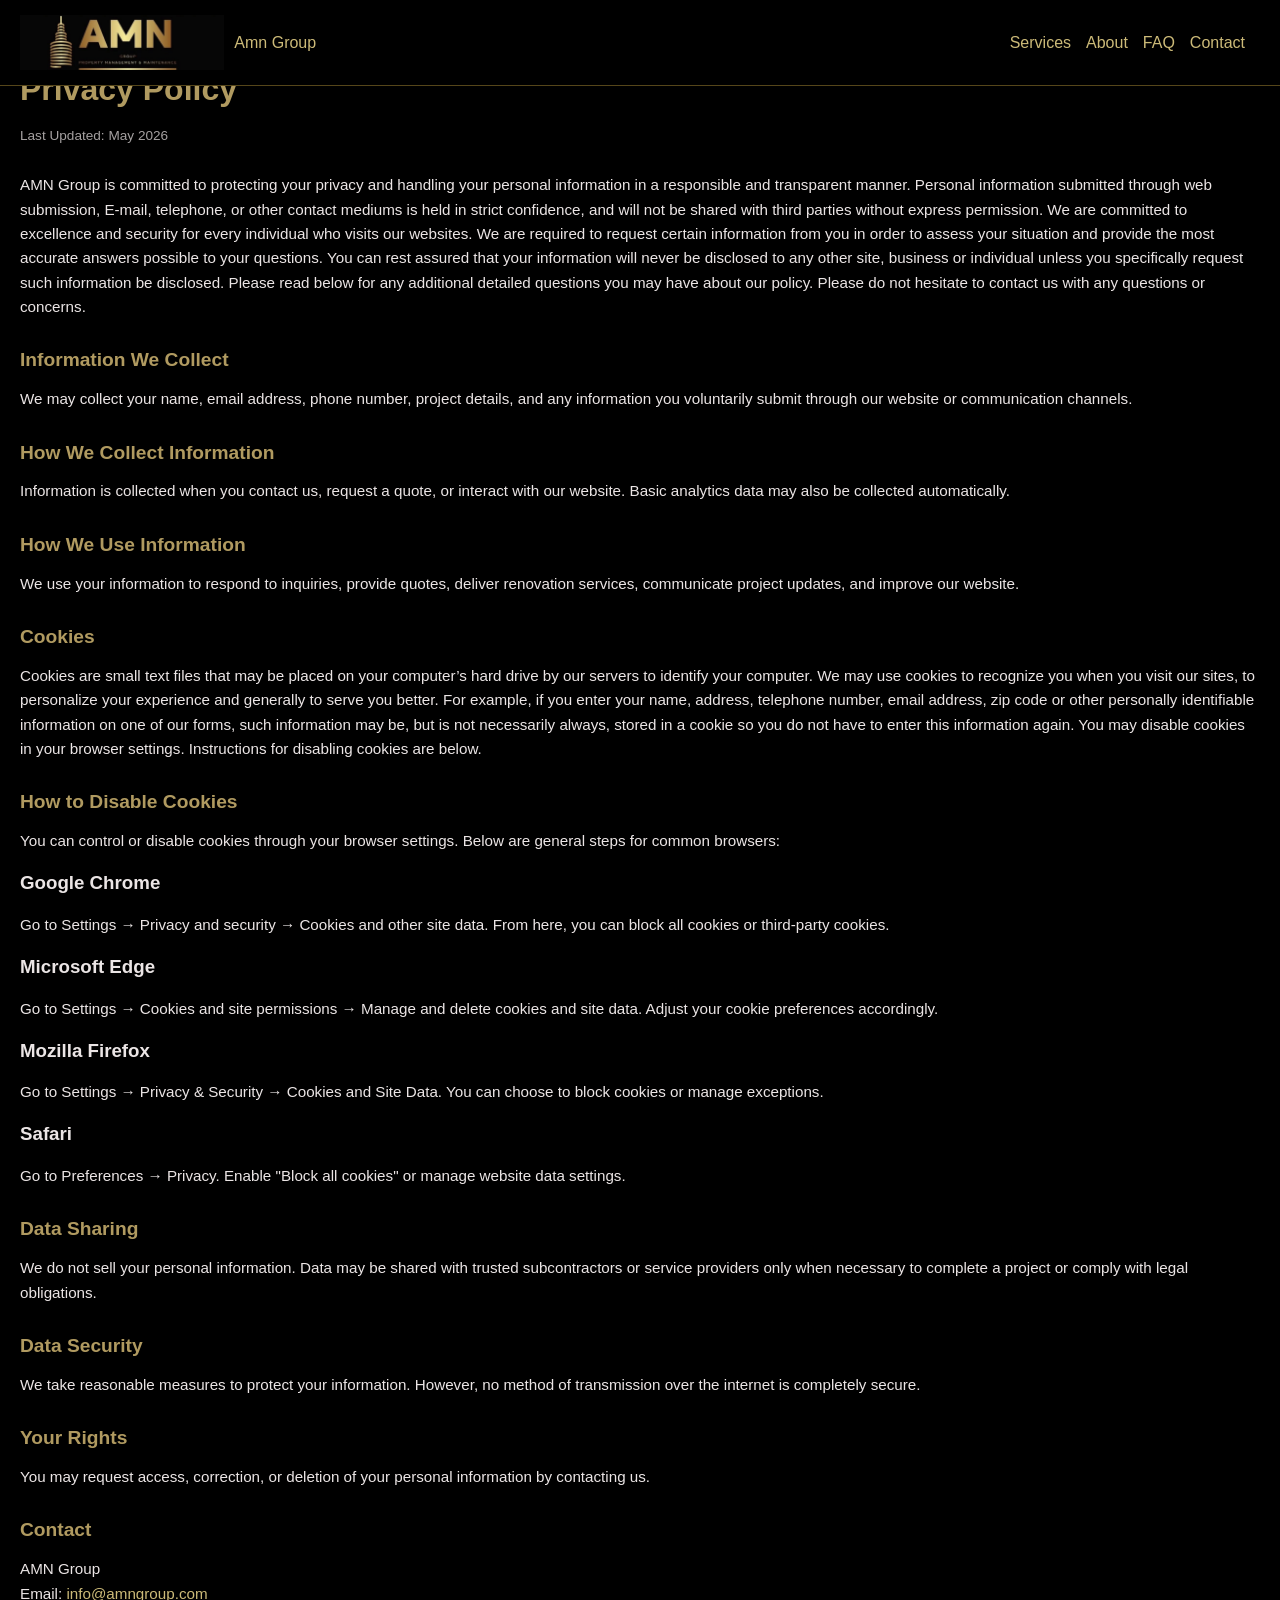
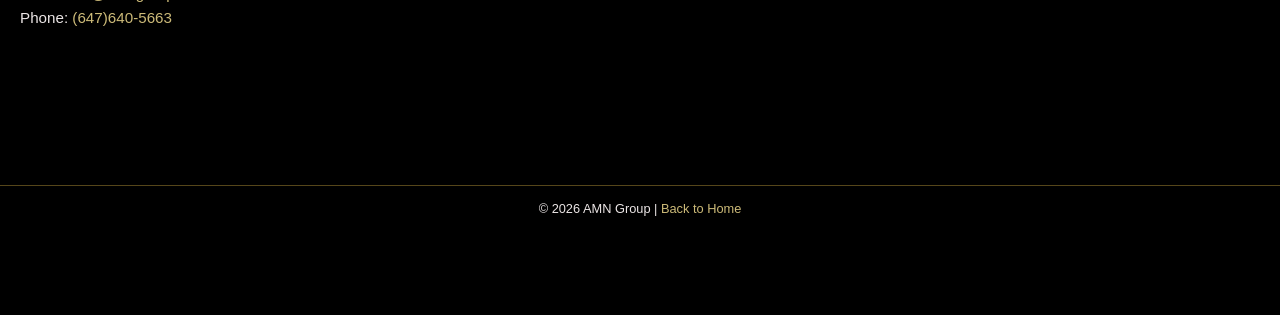
<file: privacy-policy.html>
<!DOCTYPE html>
<html lang="en">
<head>
    <meta charset="UTF-8">
    <meta name="viewport" content="width=device-width, initial-scale=1.0">
    <title>Privacy Policy - AMN Group</title>
    <link rel="stylesheet" href="styles.css">
    <link href="https://fonts.googleapis.com/css2?family=Pinyon+Script&display=swap" rel="stylesheet">

    <style>
        body {
            margin: 0;
            font-family: Arial, Helvetica, sans-serif;
            background-color: var(--background-color);
            color: var(--text-color, #222);
        }

        .privacy-container {
            max-width: 1450px;
            margin: 0 auto;
            padding: 50px 20px;
        }

        h1 {
            font-size: 2rem;
            margin-bottom: 20px;
            color: var(--secondary-color, #111);
        }

        h2 {
            margin-top: 30px;
            font-size: 1.2rem;
            color: var(--secondary-color, #111);
        }

        p {
            line-height: 1.6;
            font-size: 0.95rem;
            margin-bottom: 15px;
        }

        .meta {
            font-size: 0.85rem;
            opacity: 0.7;
            margin-bottom: 30px;
        }

        a {
            color: var(--accent-color, #666);
            text-decoration: none;
        }

        a:hover {
            text-decoration: underline;
        }

    </style>
</head>
<body>

<!-- Navigation Bar-->
    <nav class="nav-bar" aria-label="Main navigation">
        <div class="nav-left">
            <img src="./assets/logos/amn-logo.jpg" alt="AMN logo" class="logo">
            <div class="nav-brand">Amn Group</div>
        </div>
        <ul class="nav-links" role="navigation" aria-label="Primary Navigation Links">
            <li><a href="index.html#services">Services</a></li>
            <li><a href="index.html#about">About</a></li>
            <li><a href="index.html#faq">FAQ</a></li>
            <li><a href="index.html#contact">Contact</a></li>
        </ul>
    </nav>

<div class="privacy-container">

    <h1>Privacy Policy</h1>

    <div class="meta">Last Updated: May 2026</div>

    <p>
        AMN Group is committed to protecting your privacy and handling your
        personal information in a responsible and transparent manner. Personal 
        information submitted through web submission, E-mail, telephone, or other 
        contact mediums is held in strict confidence, and will not be shared with 
        third parties without express permission. We are committed to excellence and 
        security for every individual who visits our websites. We are required to 
        request certain information from you in order to assess your situation and 
        provide the most accurate answers possible to your questions. You can rest 
        assured that your information will never be disclosed to any other site, 
        business or individual unless you specifically request such information be disclosed. 
        Please read below for any additional detailed questions you may have about our policy. 
        Please do not hesitate to contact us with any questions or concerns.
    </p>

    <h2>Information We Collect</h2>
    <p>
        We may collect your name, email address, phone number, project details, and any information
        you voluntarily submit through our website or communication channels.
    </p>

    <h2>How We Collect Information</h2>
    <p>
        Information is collected when you contact us, request a quote, or interact with our website.
        Basic analytics data may also be collected automatically.
    </p>

    <h2>How We Use Information</h2>
    <p>
        We use your information to respond to inquiries, provide quotes, deliver renovation services,
        communicate project updates, and improve our website.
    </p>

    <h2>Cookies</h2>
    <p>
        Cookies are small text files that may be placed on your computer’s hard drive by our servers to 
        identify your computer. We may use cookies to recognize you when you visit our sites, to 
        personalize your experience and generally to serve you better. For example, if you enter your 
        name, address, telephone number, email address, zip code or other personally identifiable information 
        on one of our forms, such information may be, but is not necessarily always, stored in a cookie so you 
        do not have to enter this information again. You may disable cookies in your browser settings. 
        Instructions for disabling cookies are below.
    </p>

    <h2>How to Disable Cookies</h2>
    <p>
        You can control or disable cookies through your browser settings. Below are general steps for common browsers:
    </p>

    <h3>Google Chrome</h3>
    <p>
        Go to Settings → Privacy and security → Cookies and other site data. From here, you can block all cookies or third-party cookies.
    </p>

    <h3>Microsoft Edge</h3>
    <p>
        Go to Settings → Cookies and site permissions → Manage and delete cookies and site data. Adjust your cookie preferences accordingly.
    </p>

    <h3>Mozilla Firefox</h3>
    <p>
        Go to Settings → Privacy & Security → Cookies and Site Data. You can choose to block cookies or manage exceptions.
    </p>

    <h3>Safari</h3>
    <p>
        Go to Preferences → Privacy. Enable "Block all cookies" or manage website data settings.
    </p>

    <h2>Data Sharing</h2>
    <p>
        We do not sell your personal information. Data may be shared with trusted subcontractors
        or service providers only when necessary to complete a project or comply with legal obligations.
    </p>

    <h2>Data Security</h2>
    <p>
        We take reasonable measures to protect your information. However, no method of transmission
        over the internet is completely secure.
    </p>

    <h2>Your Rights</h2>
    <p>
        You may request access, correction, or deletion of your personal information by contacting us.
    </p>

    <h2>Contact</h2>
    <p>
        AMN Group<br>
        Email: <a href="mailto:info@amngroup.com">info@amngroup.com</a><br>
        Phone: <a href="tel:647-640-5663">(647)640-5663</a>
    </p>

</div>

<footer>
        <div class="footer-bottom">
        <span class="copyright">
            &copy; 2026 AMN Group | <a href="index.html">Back to Home</a>
            <br><br>
        </span>
    </div>
</footer>

</body>
</html>
</file>
<file: styles.css>
:root {
  --primary-color: #A57C00;
  --secondary-color: #B09A60;
  --accent-color: #CCBA78;
  --background-color: #000000;
  --text-color: #ebe5e5;
  --box-shadow-color: #55461a;
  --hover-color: #776226;
}
.fade-in {
  opacity: 0;
  transition: opacity 1.2s cubic-bezier(0.25, 0.1, 0.25, 1),
  transform 1.2s cubic-bezier(0.25, 0.1, 0.25, 1);
  will-change: opacity, transform;
}
.fade-in.show {
  opacity: 1;
  transform: translateY(0);
}
body {
  font-family: Arial, sans-serif;
  padding-top: 70px;
  margin: 0;
  padding: 0;
  background-color: var(--background-color);
}
html {
  scroll-padding-top: 70px;
}
.nav-bar {
  position: fixed;
  top: 0;
  left: 0;
  width: 100%;
  min-height: 80px;
  display: flex;
  justify-content: space-between;
  align-items: center;
  flex-wrap: wrap;
  padding: 15px 20px;
  background-color: var(--background-color);
  color: var(--accent-color);
  z-index: 1000;
  border-bottom: 1px solid var(--box-shadow-color);
}
.menu-toggle {
  display: none;
  cursor: pointer;
  position: absolute;
  right: 45px;
  flex-direction: column;
  justify-content: center;
  align-items: center;
  gap: 6px;
  height: 40px;
  z-index: 2100;
}
.menu-toggle span {
  width: 30px;
  height: 3px;
  background: var(--secondary-color);
  border-radius: 2px;
  transition: transform 0.3s cubic-bezier(0.25, 0.8, 0.25, 1), opacity 0.2s ease;
}
.menu-toggle.active span:nth-child(1) {
  transform: translateY(9px) rotate(45deg);
}
.menu-toggle.active span:nth-child(2) {
  opacity: 0;
}
.menu-toggle.active span:nth-child(3) {
  transform: translateY(-9px) rotate(-45deg);
}
.logo {
  height: 55px;
  width: auto;
  object-fit: contain;
  margin-right: 10px;
}
.nav-left {
  display: flex;
  align-items: center;
}
.nav-links {
  display: flex;
  justify-content: space-between;
  list-style: none;
  margin: 0;
  padding: 0;
  color: var(--accent-color);
  font-size: clamp(0.9rem, 1.5vw, 1.1rem);
}
.nav-links a {
  text-decoration: none;
  color: var(--accent-color);
  font-size: 16px;
  transition: background-color 0.3s, transform 0.3s;
}
.nav-links a:hover {
  text-decoration: none;
  color: var(--primary-color);
  transition: color 0.3s, transform 0.3s;
}
.nav-links li {
  margin-right: clamp(10px, 2vw, 15px);
}
.mobile-menu {
  position: fixed;
  top: 0;
  right: 0;
  width: 80%;
  max-width: 340px;
  height: 100vh;
  background: var(--background-color);
  color: var(--accent-color);
  z-index: 2000;
  transform: translateX(100%);
  transition: transform 0.35s cubic-bezier(0.25, 0.8, 0.25, 1);
  padding: 20px;
}
.mobile-menu.active {
  transform: translateX(0);
}
.menu-overlay {
  position: fixed;
  top: 0;
  left: 0;
  width: 100%;
  height: 100%;
  background: rgba(0,0,0,0.5);
  z-index: 1500;
  opacity: 0;
  pointer-events: none;
  transition: opacity 0.3s ease;
}
.menu-overlay.active {
  opacity: 1;
  pointer-events: auto;
}
.close-btn {
  font-size: 28px;
  cursor: pointer;
}
.mobile-menu ul {
  list-style: none;
  padding: 0;
  margin-top: 40px;
}
.mobile-menu li {
  padding: 14px 0;
  border-bottom: 1px solid var(--box-shadow-color);
  font-size: 16px;
}
.mobile-menu a {
  text-decoration: none;
  color: var(--accent-color);
}
.mobile-menu a:hover {
  color: var(--primary-color);
}
.menu-section {
  font-weight: 600;
  letter-spacing: 1px;
}
.phone {
  display: flex;
  align-items: center;
  gap: 10px;
  font-size: 20px;
  font-weight: bold;
  margin-top: 20px;
}
.phone a:hover {
  color: var(--primary-color);
}
.phone-icon {
  width: 18px;
  height: 18px;
  color: var(--accent-color);
}
body.menu-open {
  overflow: hidden;
}
@media (max-width: 768px) {
  .menu-toggle {
    display: flex;
  }
  .nav-links {
    display: none;
  }
}
.hero {
  min-height: 100vh;
  height: auto;
  display: flex;
  align-items: center;
  justify-content: center;
  text-align: center;
  padding: 0 20px;
  background: linear-gradient(rgba(0,0,0,0.6), rgba(0,0,0,0.9)), url('./assets/hero-bg.jpg') center/cover no-repeat;
}
.hero-content h1 {
  font-size: clamp(1.8rem, 6vw, 3.8rem);
  color: var(--secondary-color);
  margin-bottom: 1rem;
  letter-spacing: 2px;
  text-transform: uppercase;
}
.hero-content p {
  font-size: 1.4rem;
  color: var(--text-color);
  max-width: 850px;
  margin: 0 auto 30px auto;
  font-weight: 300;
}
.btn {
  padding: 1.1rem 2.2rem;
  border-radius: 4px;
  text-decoration: none;
  font-weight: 700;
  transition: 0.3s;
  display: inline-block;
  margin: 10px;
  text-transform: uppercase;
}
.btn-primary {
  background: var(--secondary-color);
  color: var(--background-color);
  border: 2px solid var(--secondary-color);
}
.btn-primary:hover {
  background: color-mix(in srgb, var(--box-shadow-color) 70%, transparent);
  border: 2px solid color-mix(in srgb, var(--box-shadow-color) 70%, transparent);
  transform: translateY(-2px);
}
.btn svg {
  margin-right: 6px;
  vertical-align: middle;
}
section {
  padding: 100px 20px;
  max-width: 1200px;
  margin: 0 auto;
}
.section-title {
  font-family: serif;
  text-align: center;
  color: var(--secondary-color);
  margin-bottom: 15px;
  font-size: 2.8rem;
  text-transform: uppercase;
}
.section-subtitle {
  text-align: center;
  color: var(--text-color);
  margin-bottom: 60px;
  font-size: 1.1rem;
}
.services-grid {
  display: grid;
  grid-template-columns: repeat(auto-fit, minmax(320px, 1fr));
  gap: 25px;
}
.service-card {
  background: var(--background-color);
  border: 1px solid var(--primary-color);
  padding: 30px;
  cursor: pointer;
  transition: all 0.3s ease;
  border-radius: 15px;
}
.service-card:hover {
  border-color: var(--secondary-color);
  transform: translateY(-5px);
}
.service-header {
  display: flex;
  justify-content: space-between;
  align-items: center;
}
.service-header h3 {
  color: var(--secondary-color);
  font-size: 1.2rem;
  text-transform: uppercase;
  letter-spacing: 1px;
}
.chevron {
  color: var(--secondary-color);
  transition: 0.4s;
}     
.service-content {
  max-height: 0;
  opacity: 0;
  transition: all 0.5s ease;
  color: var(--text-color);
  font-size: 1.05rem;
  overflow: hidden;
}
.service-card.active .service-content {
  max-height: 1000px;
  opacity: 1;
  margin-top: 25px;
  padding-top: 20px;
  border-top: 1px solid var(--background-color);
}
.service-card.active .chevron {
  transform: rotate(180deg);
}
.service-img {
  width: 100%;
  height: 220px;
  object-fit: cover;
  border-radius: 10px;
  margin-bottom: 20px;
  border: 1px solid var(--background-color);
  display: block;
}
@media (max-width: 900px) {
  .services-grid {
    grid-template-columns: repeat(2, 1fr);
  }
}
@media (max-width: 500px) {
  .services-grid {
    grid-template-columns: 1fr;
  }
}
.about-section {
  padding: 100px 20px;
}
.about-container {
  display: flex;
  align-items: center;
  gap: 60px;
  max-width: 1200px;
  margin: 0 auto;
}
.about-image {
  flex: 1;
}
.about-image img {
  width: 100%;
  border-radius: 10px;
  object-fit: cover;
}
.about-content {
  flex: 1;
}
.about-quote {
  font-size: 2.5rem;
  font-weight: 700;
  font-family: serif;
  line-height: 1.3;
  margin-bottom: 30px;
  position: relative;
  padding-left: 20px;
  color: var(--secondary-color);
}
.about-quote::before {
  content: "";
  position: absolute;
  left: 0;
  top: 10px;
  width: 5px;
  height: 90%;
  background: var(--secondary-color);
}
.about-content h3 {
  font-size: 1.8rem;
  margin-bottom: 20px;
  text-transform: uppercase;
  color: var(--secondary-color);
}
.about-content p {
  font-size: 1.1rem;
  margin-bottom: 20px;
  color: var(--text-color);
}
@media (max-width: 900px) {
  .about-container {
    flex-direction: column;
  }
  .about-quote {
    font-size: 2rem;
  }
}
.faq-grid {
  display: grid;
  grid-template-columns: repeat(auto-fit, minmax(320px, 1fr));
  gap: 25px;
}
.faq-card {
  background: var(--background-color);
  border: 1px solid var(--primary-color);
  padding: 30px;
  cursor: pointer;
  transition: all 0.3s ease;
  border-radius: 15px;
}
.faq-card:hover {
  border-color: var(--secondary-color);
  transform: translateY(-5px);
}      
.faq-header {
  display: flex;
  justify-content: space-between;
  align-items: center;
}
.faq-header h3 {
  color: var(--secondary-color);
  font-size: 1.2rem;
  text-transform: uppercase;
  letter-spacing: 1px;
}
.chevron {
  color: var(--secondary-color);
  transition: 0.4s;
}
.faq-content {
  max-height: 0;
  opacity: 0;
  transition: all 0.5s ease;
  color: var(--text-color);
  font-size: 1.05rem;
  overflow: hidden;
}
.faq-card.active .faq-content {
  max-height: 1000px;
  opacity: 1;
  margin-top: 25px;
  padding-top: 20px;
  border-top: 1px solid var(--background-color);
}
.faq-card.active .chevron {
  transform: rotate(180deg);
}
@media (max-width: 900px) {
  .faq-grid {
    grid-template-columns: repeat(2, 1fr);
  }
}
@media (max-width: 500px) {
  .faq-grid { grid-template-columns: 1fr;
  }
}
#contact-button {
  display: block;
  width: 100%;
  padding: 16px;
  border: none;
  border-radius: 6px;
  background-color: var(--box-shadow-color);
  color: var(--text-color);
  font-size: 18px;
  font-weight: 600;
  cursor: pointer;
  transition: background-color 0.2s ease, transform 0.1s ease;
  text-transform: uppercase;
  letter-spacing: 1.5px;
}
#contact-button:hover {
  background-color: var(--hover-color);
  transform: translateY(-1px);
}
#contact-button:active {
  transform: translateY(0);
}
.contact-button {
  display: flex;
  align-items: center;
  justify-content: center;
  gap: 10px;
  padding: 14px 20px;
  border-radius: 6px;
  text-decoration: none;
  background-color: var(--box-shadow-color);
  color: var(--text-color);
  font-size: 20px;
  font-weight: 600;
  font-family: serif;
  letter-spacing: 1px;
  transition: background-color 0.2s ease, transform 0.1s ease;
}
.contact-button .icon {
  width: 20px;
  height: 20px;
  fill: none;
  stroke: var(--text-color);
  stroke-width: 2;
}
.contact-button:hover {
  background-color: var(--hover-color);
  transform: translateY(-1px);
}
.contact-button:active {
  transform: translateY(0);
}
#contact {
  grid-column: 1 / -1;
  background-color: var(--background-color);
  text-align: center;
  scroll-margin-top: 70px;
}
#contact p {
  color: var(--text-color);
}
#contact .section-subtitle {
  margin-bottom: 12px;
}
.contact-info, #contact-form {
  width: 100%;
  max-width: 500px;
  margin: 0 auto 16px auto;
  display: flex;
  flex-direction: column;
  gap: 15px;
  text-align: left;
  position: relative;
  color: var(--text-color);
}
#contact-form input, #contact-form textarea {
  width: 100%;
  padding: 12px;
  border: 1px solid var(--primary-color);
  border-radius: 4px;
  box-sizing: border-box;
  margin-top: 6px;
  margin-bottom: 16px;
  resize: vertical;
  background-color: var(--background-color);
  color: var(--text-color);
  transition: border 0.2s ease;
}
#contact-form textarea {
  height: 45px;
  font-family: inherit;
  font-size: inherit;
  line-height: 1.2;
  resize: none;
}
#contact-form input:focus, #contact-form textarea:focus {
  border: 1px solid var(--secondary-color);
  outline: none;
}
#contact-form input[type=submit] {
  background-color: var(--box-shadow-color);
  color: var(--text-color);
  padding: 16px 24px;
  border: none;
  border-radius: 4px;
  cursor: pointer;
  display: block;
  margin: 0 auto;
  font-size: 16px;
  font-weight: 600;
  text-align: center;
  letter-spacing: 1.5px;
  text-transform: uppercase;
  font-family: Arial, Helvetica, sans-serif;
}
#contact-form input[type=submit]:hover {
  background-color: var(--hover-color);
}
#subject {
  width: 100%;
  padding: 12px;
  border: 1px solid var(--primary-color);
  border-radius: 4px;
  box-sizing: border-box;
  margin-top: 6px;
  margin-bottom: 16px;
  resize: vertical;
}
.container {
  border-radius: 5px;
  background-color: var(--background-color);
  padding: 20px;
  border: 1px solid var(--hover-color);
}
.error {
  color: var(--primary-color);
  font-size: 0.85rem;
  margin-top: -10px;
  margin-bottom: 10px;
}
.form-message {
  margin-top: 15px;
  font-weight: 600;
}
@media (max-width: 768px) {
  .contact-info {
    max-width: 320px;
    margin: 0 auto;
    display: flex;
    flex-direction: column;
    gap: 12px;
  }
  .contact-button {
    font-size: 14px;
    padding: 10px 14px;
    gap: 8px;
    border-radius: 5px;
    width: 100%;
    box-sizing: border-box;
  }
  .contact-button .icon {
    width: 16px;
    height: 16px;
  }
  #contact-form {
    max-width: 320px;
    margin: 0 auto;
    display: flex;
    flex-direction: column;
    gap: 12px;
    padding-top: 16px;
  }
  #contact-form input, #contact-form textarea {
    width: 100%;
    max-width: 100%;
    display: block;
    box-sizing: border-box;
    margin: 0 auto 12px auto;
  }
  #contact-button, #contact-form input[type=submit] {
    width: 100%;
    box-sizing: border-box;
  }
  #contact .section-subtitle {
    margin-bottom: 8px;
  }
  .contact-info {
    margin-bottom: 10px;
  }
}
body {
  overflow-x: hidden;
}
/* Fix Chrome / Safari autofill background */
#contact-form input:-webkit-autofill, #contact-form input:-webkit-autofill:hover, #contact-form input:-webkit-autofill:focus, #contact-form textarea:-webkit-autofill {
  -webkit-box-shadow: 0 0 0px 1000px var(--background-color) inset !important;
  -webkit-text-fill-color: var(--text-color) !important;
  transition: background-color 5000s ease-in-out 0s;
}
#contact-form input:autofill {
  background-color: var(--background-color) !important;
  color: var(--text-color) !important;
}
footer {
  background-color: var(--background-color);
  color: var(--accent-color);
  margin-top: 40px;
  padding: 30px 0;
  border-radius: 0;
  display: flex;
  flex-direction: column;
  min-height: 180px;
}
.footer-content {
  text-align: center;
  display: flex;
  flex-direction: column;
  gap: 6px;
}
.footer-cities {
  margin-top: -4px;
}
.footer-bottom {
  margin-top: 20px;
  padding: 15px 20px 0 20px;
  padding-top: 15px;
  border-top: 1px solid var(--box-shadow-color);
  text-align: center;
  font-size: 0.8rem;
}
footer .divider {
  color: var(--box-shadow-color);
}
footer .copyright {
  color: var(--text-color);
}
footer a {
  color: var(--accent-color);
}
footer a:hover {
  color: var(--hover-color);
}
.back-to-top {
  position: fixed;
  bottom: 20px;
  right: 20px;
  padding: 10px 15px;
  font-size: 16px;
  border: none;
  background-color: var(--box-shadow-color);
  color: var(--text-color);
  border-radius: 5px;
  cursor: pointer;
  display: none;
  transition: opacity 0.3s ease;
}
.back-to-top:hover {
  background-color: var(--hover-color);
  color: var(--text-color);
}
/* global safety rule to catch overflow bugs */
* {
  box-sizing: border-box;
}
html, body {
  overflow-x: hidden;
}
</file>
